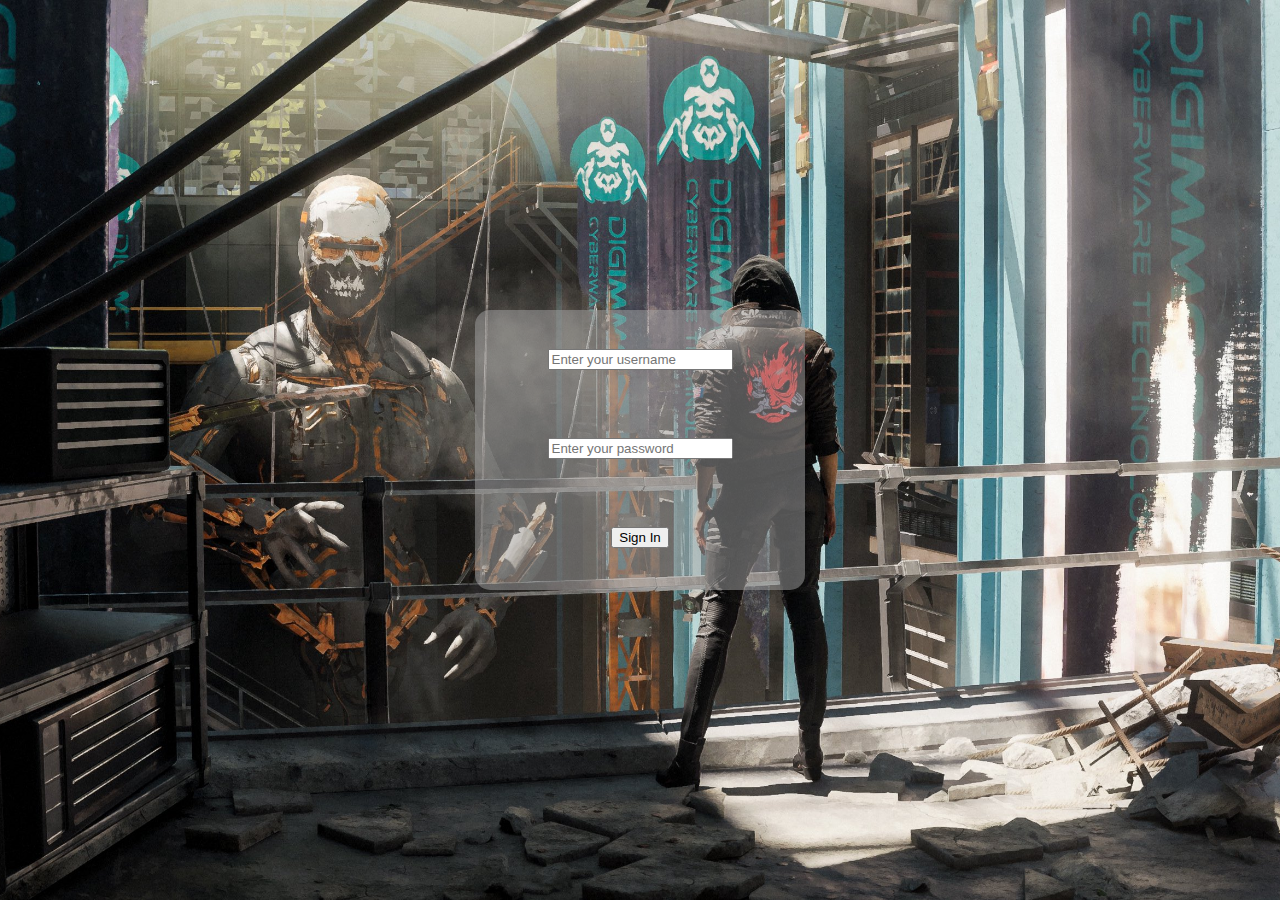
<file: signin.html>
<!doctype html>
<html lang="en">
<head>
    <meta charset="UTF-8">
    <meta name="viewport"
          content="width=device-width, user-scalable=no, initial-scale=1.0, maximum-scale=1.0, minimum-scale=1.0">
    <meta http-equiv="X-UA-Compatible" content="ie=edge">
    <link rel="stylesheet" href="/static/css/signin.css">
    <title>Document</title>
</head>
<body>
    <main>
        <div class="login-form">
            <input type="text" id="username" name="username" placeholder="Enter your username">
        </div>
        <div class="password-form">
            <input type="password" id="password" name="password" placeholder="Enter your password">
        </div>
        <div class="sign-in">
            <button id="sign-in-button">
                Sign In
            </button>
        </div>
        <script src="/static/js/signin.js"></script>
    </main>
</body>
</html>
</file>
<file: static/css/signin.css>
html, body {
    margin: 0;
    padding: 0;
    height: 100%;
}

body {
    background: url("/static/images/wallhaven-3qlqv3.jpg") center/cover no-repeat fixed;
    min-height: 100vh;
    display: grid;
    place-items: center;
}

main {
    place-items: center;
    background-color: rgba(166, 166, 166, 0.5);
    height: 30%;
    min-width: 25%;
    border-radius: 15px;
    display: grid;
    grid-template-columns: 100%;
    grid-template-rows: 33% 33% 33%;
    padding: 5px;
}
.login-form{
    grid-row: 1/2;
}
.password-form{
    grid-row: 2/3;
}
.login-form input{
    min-width: 170px;
}
.password-form input{
    min-width: 170px
}
.sign-up{
    border-radius: 15px;
    grid-row: 3/4;
}
</file>
